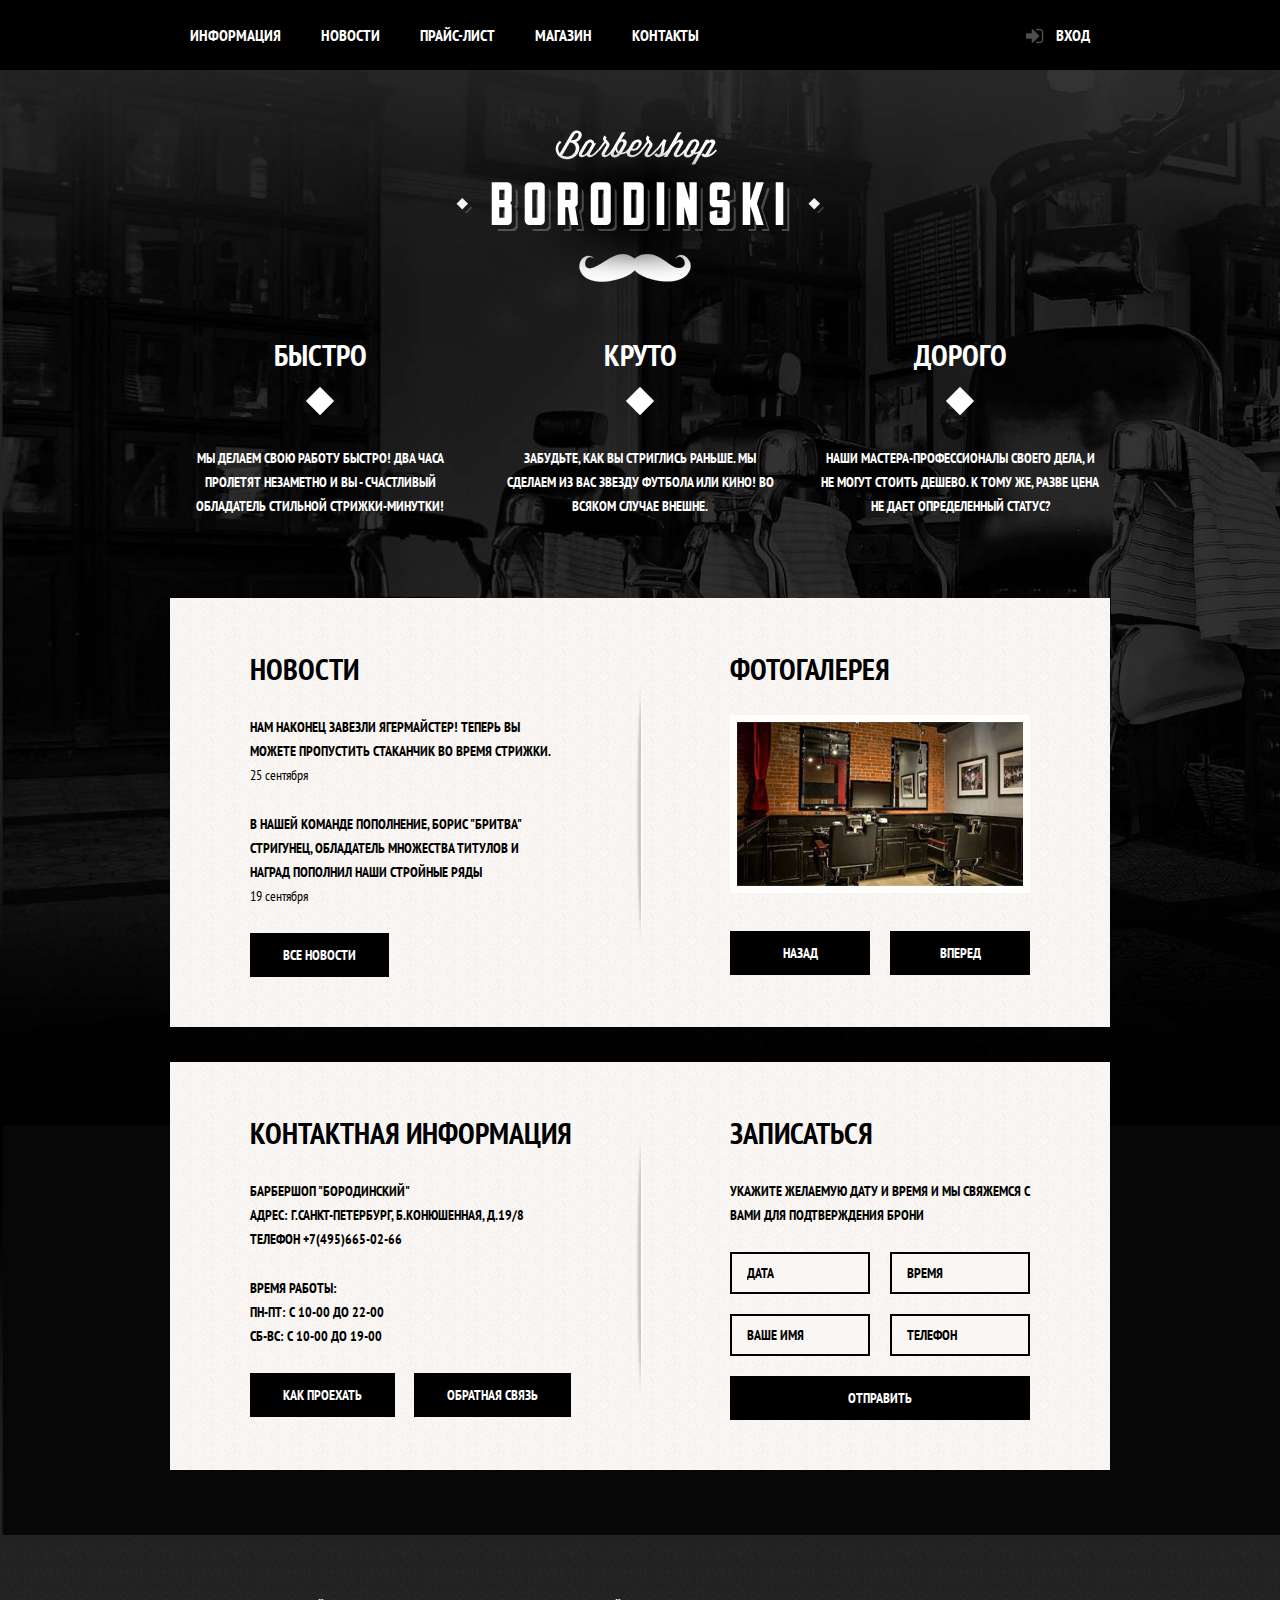
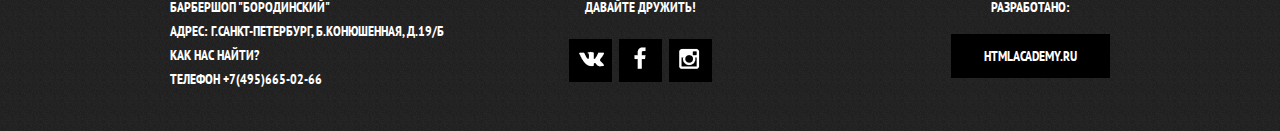
<file: index.html>
<!DOCTYPE html>
<html lang="ru">

<head>
    <meta charset="UTF-8">
    <meta name="format-detection" content="telephone=no">
    <title>Барбершоп Бородинский</title>
    <link rel="stylesheet" href="css/normalize.css">
    <link rel="stylesheet" href="css/style.min.css">
    <link href="https://fonts.googleapis.com/css?family=PT+Sans+Narrow:400,700&amp;subset=cyrillic" rel="stylesheet">
    <link rel="icon" type="image/png" sizes="32x32" href="img/favicons/favicon-32x32.png">
    <link rel="icon" type="image/png" sizes="16x16" href="img/favicons/favicon-16x16.png">
    <link rel="icon" href="img/favicons/favicon.ico" sizes="16x16 32x32" type="image/x-icon">
    <link rel="shortcut icon" href="img/favicons/favicon.ico">
    <link rel="apple-touch-icon" sizes="57x57" href="img/favicons/apple-touch-icon-57x57.png">
    <link rel="apple-touch-icon" sizes="60x60" href="img/favicons/apple-touch-icon-60x60.png">
    <link rel="apple-touch-icon" sizes="72x72" href="img/favicons/apple-touch-icon-72x72.png">
    <link rel="apple-touch-icon" sizes="76x76" href="img/favicons/apple-touch-icon-76x76.png">
    <link rel="apple-touch-icon" sizes="114x114" href="img/favicons/apple-touch-icon-114x114.png">
    <link rel="apple-touch-icon" sizes="120x120" href="img/favicons/apple-touch-icon-120x120.png">
    <link rel="apple-touch-icon" sizes="144x144" href="img/favicons/apple-touch-icon-144x144.png">
    <link rel="apple-touch-icon" sizes="152x152" href="img/favicons/apple-touch-icon-152x152.png">
    <link rel="apple-touch-icon" sizes="180x180" href="img/favicons/apple-touch-icon.png">
    <link rel="manifest" href="manifest.json">
    <link rel="mask-icon" href="img/favicons/safari-pinned-tab.svg" color="#7aad7f">
    <meta name="msapplication-config" content="browserconfig.xml">
    <meta name="msapplication-TileColor" content="#7aad7f">
    <meta name="msapplication-TileImage" content="/mstile-144x144.png">
    <meta name="theme-color" content="#7aad7f"> </head>

<body>
    <header class="main-header">
        <div class="wrapper clearfix">
            <nav class="main-navigation">
                <ul class="main-menu">
                    <li><a href="#">Информация</a></li>
                    <li><a href="#">Новости</a></li>
                    <li><a href="price.html">Прайс-лист</a></li>
                    <li><a href="shop-items.html">Магазин</a></li>
                    <li><a href="#">Контакты</a></li>
                </ul>
            </nav>
            <div class="user-block"><a class="login" href="#">Вход</a></div>
        </div>
    </header>
    <main class="main-content">
        <div class="wrapper">
            <div class="index-logo"> <img src="img/BORODINSKI%20Logo.png" alt="Borodinski" width="368" height="204"></div>
            <section class="features clearfix">
                <div class="features-item"> <b class="features-name">Быстро</b>
                    <p>Мы делаем свою работу быстро! Два часа пролетят незаметно и вы - счастливый обладатель стильной стрижки-минутки!</p>
                </div>
                <div class="features-item"> <b class="features-name">Круто</b>
                    <p>Забудьте, как вы стриглись раньше. Мы сделаем из вас звезду футбола или кино! Во всяком случае внешне.</p>
                </div>
                <div class="features-item"> <b class="features-name">Дорого</b>
                    <p>Наши мастера-профессионалы своего дела, и не могут стоить дешево. К тому же, разве цена не дает определенный статус?</p>
                </div>
            </section>
            <div class="index-content clearfix">
                <section class="index-content-left">
                    <h2 class="index-content-title">Новости</h2>
                    <ul class="news-preview">
                        <li>
                            <p>Нам наконец завезли ягермайстер! Теперь вы можете пропустить стаканчик во время стрижки.</p>
                            <time datetime="2017-08-15">25 сентября</time>
                        </li>
                        <li>
                            <p>В нашей команде пополнение, Борис "бритва" стригунец, обладатель множества титулов и наград пополнил наши стройные ряды</p>
                            <time datetime="2017-08-15">19 сентября</time>
                        </li>
                    </ul> <a href="#" class="btn">Все новости</a> </section>
                <section class="index-content-right">
                    <h2 class="index-content-title">Фотогалерея</h2>
                    <div class="gallery">
                        <figure class="gallery-content-images"> <img src="img/Layer%2021.jpg" alt="Наш зал" width="286" height="164"> </figure>
                        <button class="btn gallery-prev">Назад</button>
                        <button class="btn gallery-next">Вперед</button>
                    </div>
                </section>
            </div>
            <div class="index-content clearfix">
                <section class="index-content-left">
                    <h2 class="index-content-title">Контактная информация</h2>
                    <p>Барбершоп "Бородинский"
                        <br> Адрес: г.Санкт-Петербург, Б.Конюшенная, д.19/8
                        <br>Телефон +7(495)665-02-66 </p>
                    <p>Время работы:
                        <br>Пн-Пт: с 10-00 до 22-00
                        <br> СБ-ВС: с 10-00 до 19-00</p> <a class="btn btn-map" href="#">Как проехать</a> <a class="btn" href="#">Обратная связь</a> </section>
                <section class="index-content-right">
                    <h2 class="index-content-title">Записаться</h2>
                    <p>Укажите желаемую дату и время и мы свяжемся с вами для подтверждения брони</p>
                    <form class="appointment-form" action="" method="post">
                        <input type="text" name="date" placeholder="Дата">
                        <input type="text" name="time" placeholder="Время">
                        <input type="text" name="name" placeholder="Ваше имя">
                        <input type="tel" name="tel" placeholder="Телефон">
                        <button class="btn" type="submit">Отправить</button>
                    </form>
                </section>
            </div>
        </div>
    </main>
    <footer class="main-footer">
        <div class="wrapper clearfix">
            <section class="footer-contacts">
                <p>Барбершоп "Бородинский"
                    <br> Адрес: г.Санкт-Петербург, Б.Конюшенная, д.19/Б
                    <br> <a href="#">Как нас найти?</a>
                    <br> Телефон +7(495)665-02-66 </p>
            </section>
            <section class="footer-social">
                <p>Давайте дружить!</p> <a class="social-btn social-btn-vk" href="#">Вконтакте</a> <a class="social-btn social-btn-fb" href="#">Фэйсбук</a> <a class="social-btn social-btn-inst" href="#">Инстаграм</a> </section>
            <section class="footer-copyright">
                <p>Разработано:</p> <a class="btn" href="#">Htmlacademy.ru</a> </section>
        </div>
    </footer>
    <div class="pop-up">
        <button class="modal-close" type="button" title="Закрыть"></button>
        <h2>Личный кабинет</h2>
        <p>Введите пожалуйста свой логин и пароль</p>
        <form action="" method="get">
            <input type="text" name="login" placeholder="Логин" class="icon-login">
            <input type="password" name="password" placeholder="Пароль" class="icon-password">
            <input type="checkbox" id="memory" class="checkbox">
            <label for="memory" class="login-checkbox"> <span class="checkbox-indicator"></span>Запомните меня</label> <a href="#" class="restore">Я забыл пароль!</a>
            <button type="submit" class="btn entry">Войти</button>
        </form>
    </div>
    <div class="modal-map">
        <button class="modal-close" type="button" title="Закрыть"></button>
        <div id="yandex-map"></div>
    </div>
    <div class="modal-overlay"></div>
    <script src="scripts/script.js"></script>
    <script type="text/javascript" charset="utf-8" async src="https://api-maps.yandex.ru/services/constructor/1.0/js/?um=constructor%3A013d1422789910d90c5f51b1c190a276f7d1a6b216e0f601a448051f77a735d4&amp;width=766&amp;height=561&amp;id=yandex-map"></script>
</body>

</html>
</file>
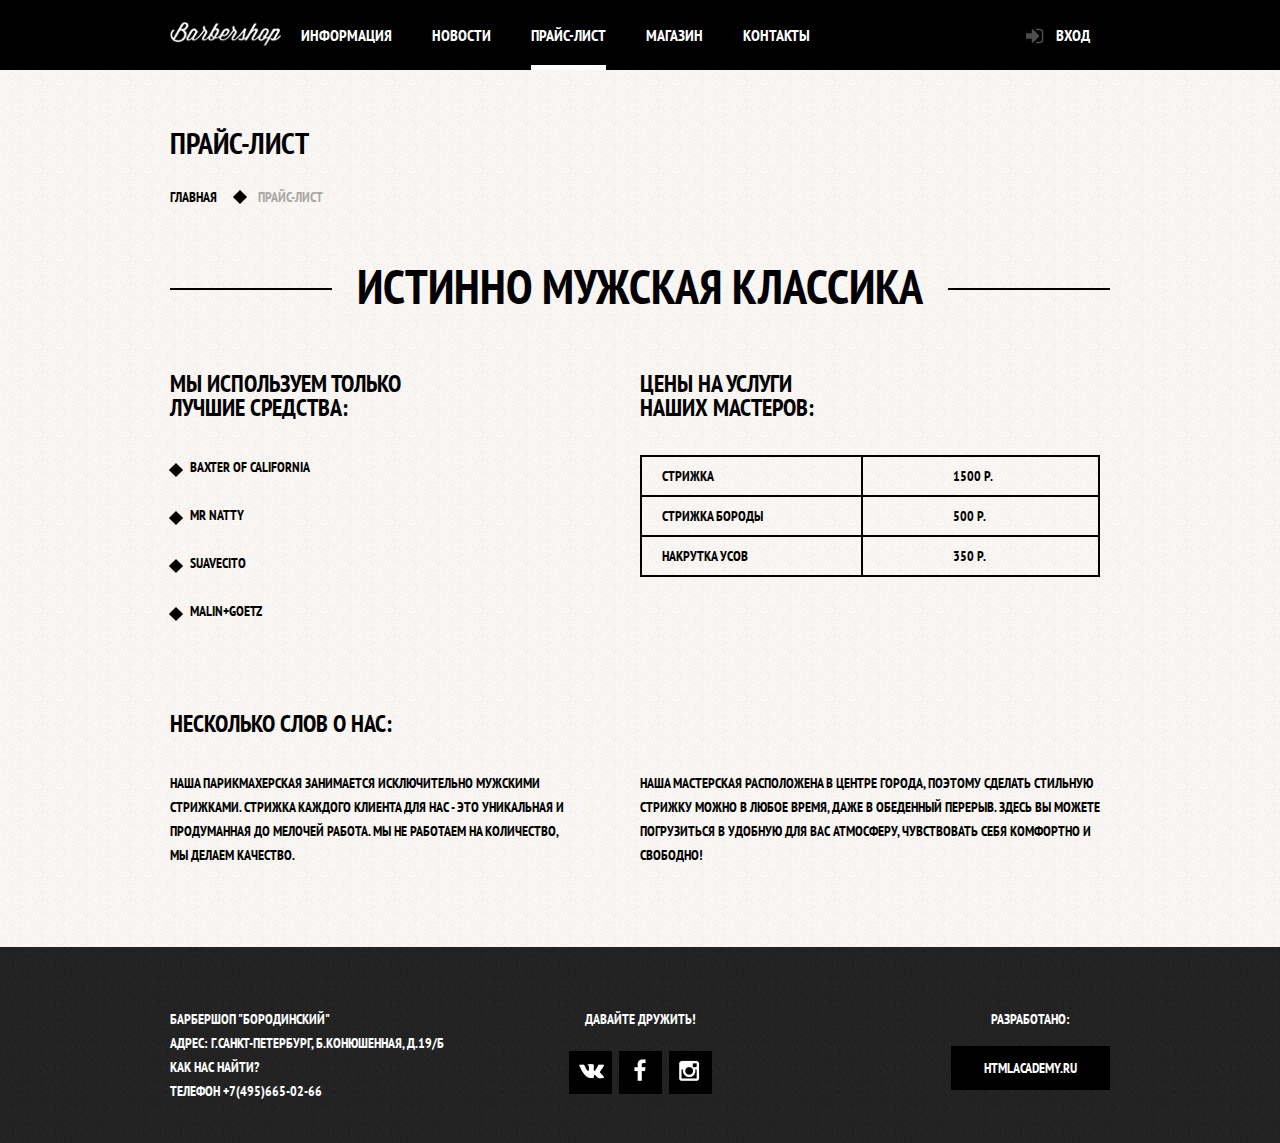
<file: price.html>
<!DOCTYPE html>
<html lang="ru">

<head>
    <meta charset="UTF-8">
    <meta name="format-detection" content="telephone=no">
    <title>Магазин</title>
    <link rel="stylesheet" href="css/normalize.css">
    <link rel="stylesheet" href="css/style.min.css">
    <link href="https://fonts.googleapis.com/css?family=PT+Sans+Narrow:400,700&amp;subset=cyrillic" rel="stylesheet">
    <link rel="icon" type="image/png" sizes="32x32" href="img/favicons/favicon-32x32.png">
    <link rel="icon" type="image/png" sizes="16x16" href="img/favicons/favicon-16x16.png">
    <link rel="icon" href="img/favicons/favicon.ico" sizes="16x16 32x32" type="image/x-icon">
    <link rel="shortcut icon" href="img/favicons/favicon.ico">
    <link rel="apple-touch-icon" sizes="57x57" href="img/favicons/apple-touch-icon-57x57.png">
    <link rel="apple-touch-icon" sizes="60x60" href="img/favicons/apple-touch-icon-60x60.png">
    <link rel="apple-touch-icon" sizes="72x72" href="img/favicons/apple-touch-icon-72x72.png">
    <link rel="apple-touch-icon" sizes="76x76" href="img/favicons/apple-touch-icon-76x76.png">
    <link rel="apple-touch-icon" sizes="114x114" href="img/favicons/apple-touch-icon-114x114.png">
    <link rel="apple-touch-icon" sizes="120x120" href="img/favicons/apple-touch-icon-120x120.png">
    <link rel="apple-touch-icon" sizes="144x144" href="img/favicons/apple-touch-icon-144x144.png">
    <link rel="apple-touch-icon" sizes="152x152" href="img/favicons/apple-touch-icon-152x152.png">
    <link rel="apple-touch-icon" sizes="180x180" href="img/favicons/apple-touch-icon.png">
    <link rel="manifest" href="manifest.json">
    <link rel="mask-icon" href="img/favicons/safari-pinned-tab.svg" color="#7aad7f">
    <meta name="msapplication-config" content="browserconfig.xml">
    <meta name="msapplication-TileColor" content="#7aad7f">
    <meta name="msapplication-TileImage" content="/mstile-144x144.png">
    <meta name="theme-color" content="#7aad7f"> </head>

<body>
    <header class="main-header">
        <div class="wrapper clearfix">
            <nav class="main-navigation">
                <a href="index.html" class="logo-image"><img src="img/Logo.png" alt="Barbershop" width="111" height="24"></a>
                <ul class="main-menu">
                    <li><a href="#">Информация</a></li>
                    <li><a href="#">Новости</a></li>
                    <li class="active-page"><span>Прайс-лист</span></li>
                    <li><a href="shop-items.html">Магазин</a></li>
                    <li><a href="#">Контакты</a></li>
                </ul>
            </nav>
            <div class="user-block"><a class="login" href="#">Вход</a></div>
        </div>
    </header>
    <main class="page-content">
        <div class="wrapper">
            <div class="breadcrumbs">
                <h1>Прайс-лист</h1> <a href="index.html">Главная</a> <span>Прайс-лист</span> </div>
            <div class="title-character">
                <h2>Истинно мужская классика</h2></div>
            <section class="character clearfix">
                <div class="character-description">
                    <h2>Мы используем только <br>лучшие средства:</h2>
                    <ul>
                        <li>Baxter of California</li>
                        <li>Mr Natty</li>
                        <li>Suavecito</li>
                        <li>Malin+Goetz</li>
                    </ul>
                </div>
                <div class="character-information">
                    <h2>Цены на услуги <br>наших мастеров:</h2>
                    <table class="prices">
                        <tr>
                            <td class="name">Стрижка</td>
                            <td class="value">1500 р.</td>
                        </tr>
                        <tr>
                            <td class="name">Стрижка бороды</td>
                            <td class="value">500 р.</td>
                        </tr>
                        <tr>
                            <td class="name">Накрутка усов</td>
                            <td class="value">350 р.</td>
                        </tr>
                    </table>
                </div>
            </section>
            <section class="character clearfix">
                <h2>Несколько слов о нас:</h2>
                <div class="character-description ">Наша парикмахерская занимается исключительно мужскими стрижками. Стрижка каждого клиента для нас - это уникальная и продуманная до мелочей работа. Мы не работаем на количество, мы делаем качество.</div>
                <div class="character-information ">Наша мастерская расположена в центре города, поэтому сделать стильную стрижку можно в любое время, даже в обеденный перерыв. Здесь вы можете погрузиться в удобную для вас атмосферу, чувствовать себя комфортно и свободно!</div>
            </section>
        </div>
    </main>
    <footer class="main-footer">
        <div class="wrapper clearfix">
            <section class="footer-contacts">
                <p>Барбершоп "Бородинский"
                    <br> Адрес: г.Санкт-Петербург, Б.Конюшенная, д.19/Б
                    <br> <a href="#">Как нас найти?</a>
                    <br> Телефон +7(495)665-02-66 </p>
            </section>
            <section class="footer-social">
                <p>Давайте дружить!</p> <a class="social-btn social-btn-vk" href="#">Вконтакте</a> <a class="social-btn social-btn-fb" href="#">Фэйсбук</a> <a class="social-btn social-btn-inst" href="#">Инстаграм</a> </section>
            <section class="footer-copyright">
                <p>Разработано:</p> <a class="btn" href="#">Htmlacademy.ru</a> </section>
        </div>
    </footer>
    <div class="pop-up">
        <button class="modal-close" type="button" title="Закрыть"></button>
        <h2>Личный кабинет</h2>
        <p>Введите пожалуйста свой логин и пароль</p>
        <form action="" method="get">
            <input type="text" name="login" placeholder="Логин" class="icon-login">
            <input type="password" name="password" placeholder="Пароль" class="icon-password">
            <input type="checkbox" id="memory" class="checkbox">
            <label for="memory" class="login-checkbox"> <span class="checkbox-indicator"></span>Запомните меня</label> <a href="#" class="restore">Я забыл пароль!</a>
            <button type="submit" class="btn entry">Войти</button>
        </form>
    </div>
    <div class="modal-overlay"></div>
    <script src="scripts/script.js"></script>
</body>

</html>
</file>
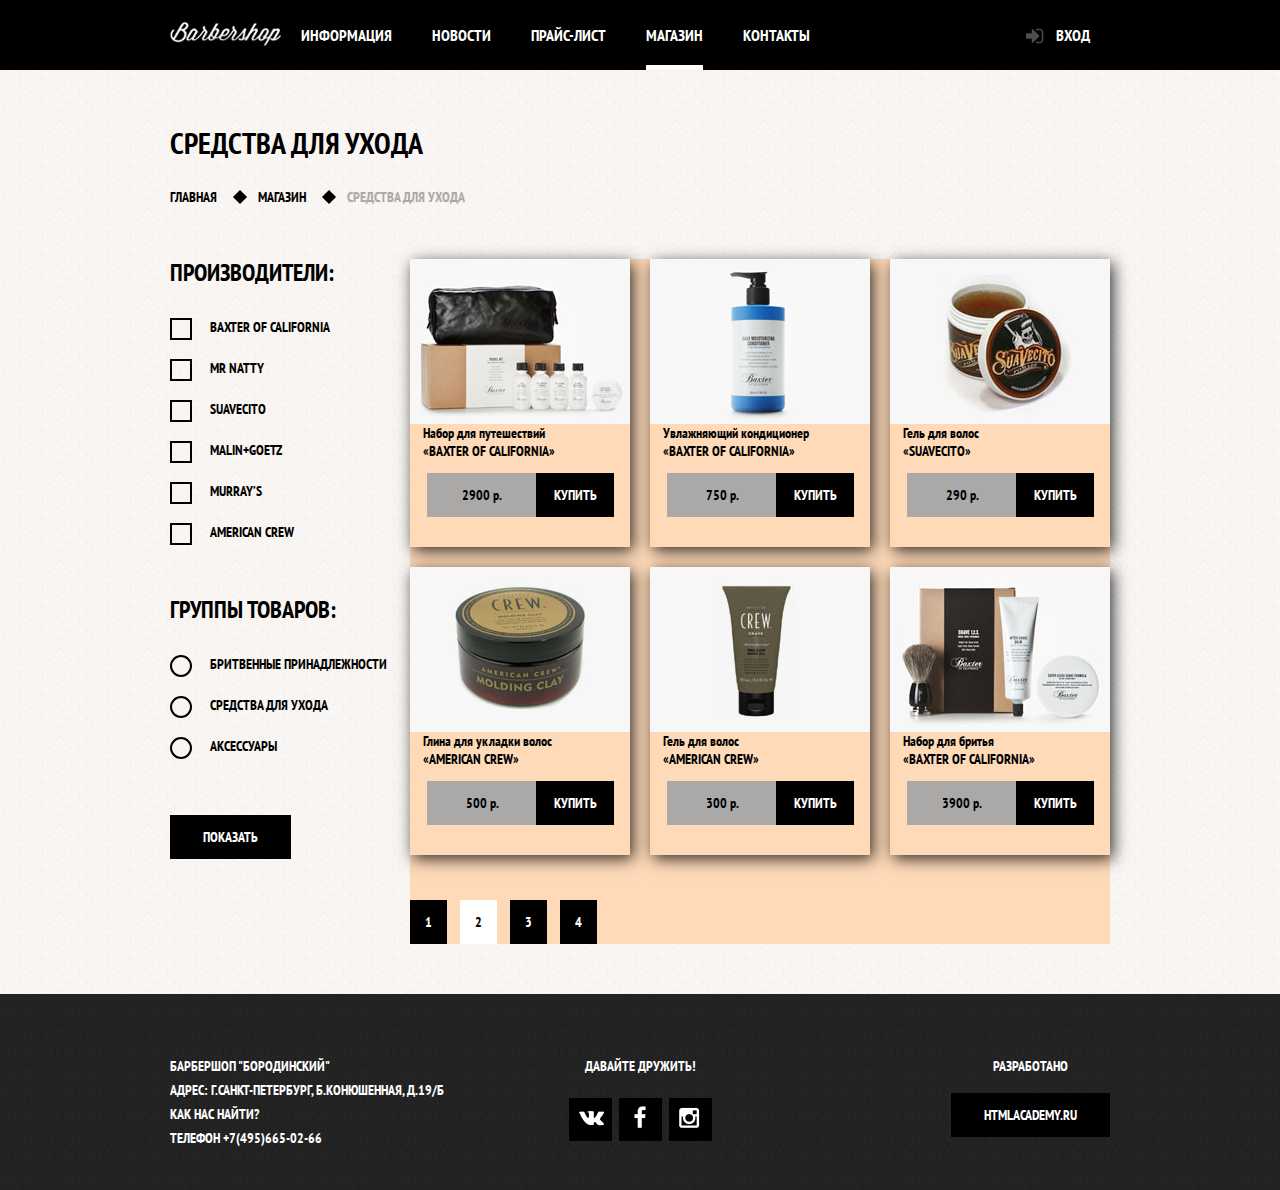
<file: shop-items.html>
<!DOCTYPE html>
<html lang="ru">

<head>
    <meta charset="UTF-8">
    <meta name="format-detection" content="telephone=no">
    <title>Магазин</title>
    <link rel="stylesheet" href="css/normalize.css">
    <link rel="stylesheet" href="css/style.min.css">
    <link href="https://fonts.googleapis.com/css?family=PT+Sans+Narrow:400,700&amp;subset=cyrillic" rel="stylesheet">
    <link rel="icon" type="image/png" sizes="32x32" href="img/favicons/favicon-32x32.png">
    <link rel="icon" type="image/png" sizes="16x16" href="img/favicons/favicon-16x16.png">
    <link rel="icon" href="img/favicons/favicon.ico" sizes="16x16 32x32" type="image/x-icon">
    <link rel="shortcut icon" href="img/favicons/favicon.ico">
    <link rel="apple-touch-icon" sizes="57x57" href="img/favicons/apple-touch-icon-57x57.png">
    <link rel="apple-touch-icon" sizes="60x60" href="img/favicons/apple-touch-icon-60x60.png">
    <link rel="apple-touch-icon" sizes="72x72" href="img/favicons/apple-touch-icon-72x72.png">
    <link rel="apple-touch-icon" sizes="76x76" href="img/favicons/apple-touch-icon-76x76.png">
    <link rel="apple-touch-icon" sizes="114x114" href="img/favicons/apple-touch-icon-114x114.png">
    <link rel="apple-touch-icon" sizes="120x120" href="img/favicons/apple-touch-icon-120x120.png">
    <link rel="apple-touch-icon" sizes="144x144" href="img/favicons/apple-touch-icon-144x144.png">
    <link rel="apple-touch-icon" sizes="152x152" href="img/favicons/apple-touch-icon-152x152.png">
    <link rel="apple-touch-icon" sizes="180x180" href="img/favicons/apple-touch-icon.png">
    <link rel="manifest" href="manifest.json">
    <link rel="mask-icon" href="img/favicons/safari-pinned-tab.svg" color="#7aad7f">
    <meta name="msapplication-config" content="browserconfig.xml">
    <meta name="msapplication-TileColor" content="#7aad7f">
    <meta name="msapplication-TileImage" content="/mstile-144x144.png">
    <meta name="theme-color" content="#7aad7f"> </head>

<body>
    <header class="main-header">
        <div class="wrapper clearfix">
            <nav class="main-navigation">
                <a href="index.html" class="logo-image"><img src="img/Logo.png" alt="Barbershop" width="111" height="24"></a>
                <ul class="main-menu">
                    <li><a href="#">Информация</a></li>
                    <li><a href="#">Новости</a></li>
                    <li><a href="price.html">Прайс-лист</a></li>
                    <li class="active-page"><a href="#">Магазин</a></li>
                    <li><a href="#">Контакты</a></li>
                </ul>
            </nav>
            <div class="user-block"><a class="login" href="#">Вход</a></div>
        </div>
    </header>
    <main class="page-content">
        <div class="wrapper clearfix">
            <div class="breadcrumbs">
                <h1>Средства для ухода</h1> <a href="#">Главная</a> <a href="#">Магазин</a> <span>Средства для ухода</span> </div>
            <div class="filter-items-left">
                <form action="/echo" method="post">
                    <fieldset class="seller-items sellers">
                        <legend>Производители:</legend>
                        <ul>
                            <li>
                                <input type="checkbox" id="seller-1" name="select-1">
                                <label for="seller-1">Baxter of California</label>
                            </li>
                            <li>
                                <input type="checkbox" id="seller-2" name="select-2">
                                <label for="seller-2">Mr Natty</label>
                            </li>
                            <li>
                                <input type="checkbox" id="seller-3" name="select-3">
                                <label for="seller-3">Suavecito</label>
                            </li>
                            <li>
                                <input type="checkbox" id="seller-4" name="select-4">
                                <label for="seller-4">Malin+Goetz</label>
                            </li>
                            <li>
                                <input type="checkbox" id="seller-5" name="select-5">
                                <label for="seller-5">Murray’s</label>
                            </li>
                            <li>
                                <input type="checkbox" id="seller-6" name="select-6">
                                <label for="seller-6">American Crew</label>
                            </li>
                        </ul>
                    </fieldset>
                    <fieldset class="seller-items item-group">
                        <legend>Группы товаров:</legend>
                        <ul>
                            <li>
                                <input type="radio" id="item-1" name="select">
                                <label for="item-1">Бритвенные принадлежности</label>
                            </li>
                            <li>
                                <input type="radio" id="item-2" name="select">
                                <label for="item-2">Средства для ухода</label>
                            </li>
                            <li>
                                <input type="radio" id="item-3" name="select">
                                <label for="item-3">Аксессуары</label>
                            </li>
                        </ul>
                    </fieldset>
                    <button type="submit" class="btn">Показать</button>
                </form>
            </div>
            <div class="filter-items-right">
                <div class="list-items clearfix">
                    <div class="item"> <img src="img/Layer%2038.jpg" alt="" width="220" height="165">
                        <div class="name-items">
                            <a href="#"> <span>Набор для путешествий </span> <span class="name-item">
«Baxter of California»</span></a>
                        </div>
                        <div class="good-price"> <span class="price">2900 р.</span> <a href="shop.html" class="btn btn-shop">Купить</a> </div>
                    </div>
                    <div class="item"> <img src="img/Layer%2030.jpg" alt="" width="220" height="165">
                        <div class="name-items"> <a href="#"><span>Увлажняющий кондиционер 
                       </span><span class="name-item">«Baxter of California»</span></a> </div>
                        <div class="good-price"> <span class="price">750 р.</span> <a href="#" class="btn btn-shop">Купить</a> </div>
                    </div>
                    <div class="item"> <img src="img/Layer%2039.jpg" alt="" width="220" height="165">
                        <div class="name-items"> <a href="#"><span>Гель для волос</span><span class="name-item">
«SUAVECITO»</span></a> </div>
                        <div class="good-price"> <span class="price">290 р.</span> <a href="#" class="btn btn-shop">Купить</a> </div>
                    </div>
                    <div class="item"> <img src="img/Layer%2032.jpg" alt="" width="220" height="165">
                        <div class="name-items"> <a href="#"><span>Глина для укладки волос </span>
<span class="name-item">«American crew»</span></a> </div>
                        <div class="good-price"> <span class="price">500 р.</span> <a href="#" class="btn btn-shop">Купить</a> </div>
                    </div>
                    <div class="item"> <img src="img/Layer%2033.jpg" alt="" width="220" height="165">
                        <div class="name-items"> <a href="#"><span>Гель для волос
                        </span><span class="name-item">«AMERICAN CREW»</span></a> </div>
                        <div class="good-price"> <span class="price">300 р.</span> <a href="#" class="btn btn-shop">Купить</a> </div>
                    </div>
                    <div class="item"> <img src="img/Layer%2042.jpg" alt="" width="220" height="165">
                        <div class="name-items"> <a href="#"><span>Набор для бритья</span><span class="name-item">
«Baxter of California»</span></a> </div>
                        <div class="good-price"> <span class="price">3900 р.</span> <a href="#" class="btn btn-shop">Купить</a> </div>
                    </div>
                </div>
                <div class="pages"> <a href="" class="btn">1</a> <a href="" class="btn active">2</a> <a href="" class="btn">3</a> <a href="" class="btn">4</a> </div>
            </div>
        </div>
    </main>
    <footer class="main-footer">
        <div class="wrapper clearfix">
            <section class="footer-contacts">
                <p>Барбершоп "Бородинский"
                    <br> Адрес: г.Санкт-Петербург, Б.Конюшенная, д.19/Б
                    <br> <a href="#">Как нас найти?</a>
                    <br> Телефон +7(495)665-02-66 </p>
            </section>
            <section class="footer-social">
                <p>Давайте дружить!</p> <a class="social-btn social-btn-vk" href="#">Вконтакте</a> <a class="social-btn social-btn-fb" href="#">Фэйсбук</a> <a class="social-btn social-btn-inst" href="#">Инстаграм</a> </section>
            <section class="footer-copyright">
                <p>Разработано</p> <a class="btn" href="#">Htmlacademy.ru</a> </section>
        </div>
    </footer>
    <div class="pop-up">
        <button class="modal-close" type="button" title="Закрыть"></button>
        <h2>Личный кабинет</h2>
        <p>Введите пожалуйста свой логин и пароль</p>
        <form action="" method="get">
            <input type="text" name="login" placeholder="Логин" class="icon-login">
            <input type="password" name="password" placeholder="Пароль" class="icon-password">
            <input type="checkbox" id="memory" class="checkbox">
            <label for="memory" class="login-checkbox"> <span class="checkbox-indicator"></span>Запомните меня</label> <a href="#" class="restore">Я забыл пароль!</a>
            <button type="submit" class="btn entry">Войти</button>
        </form>
    </div>
    <div class="modal-overlay"></div>
    <script src="scripts/script.js"></script>
</body>

</html>
</file>
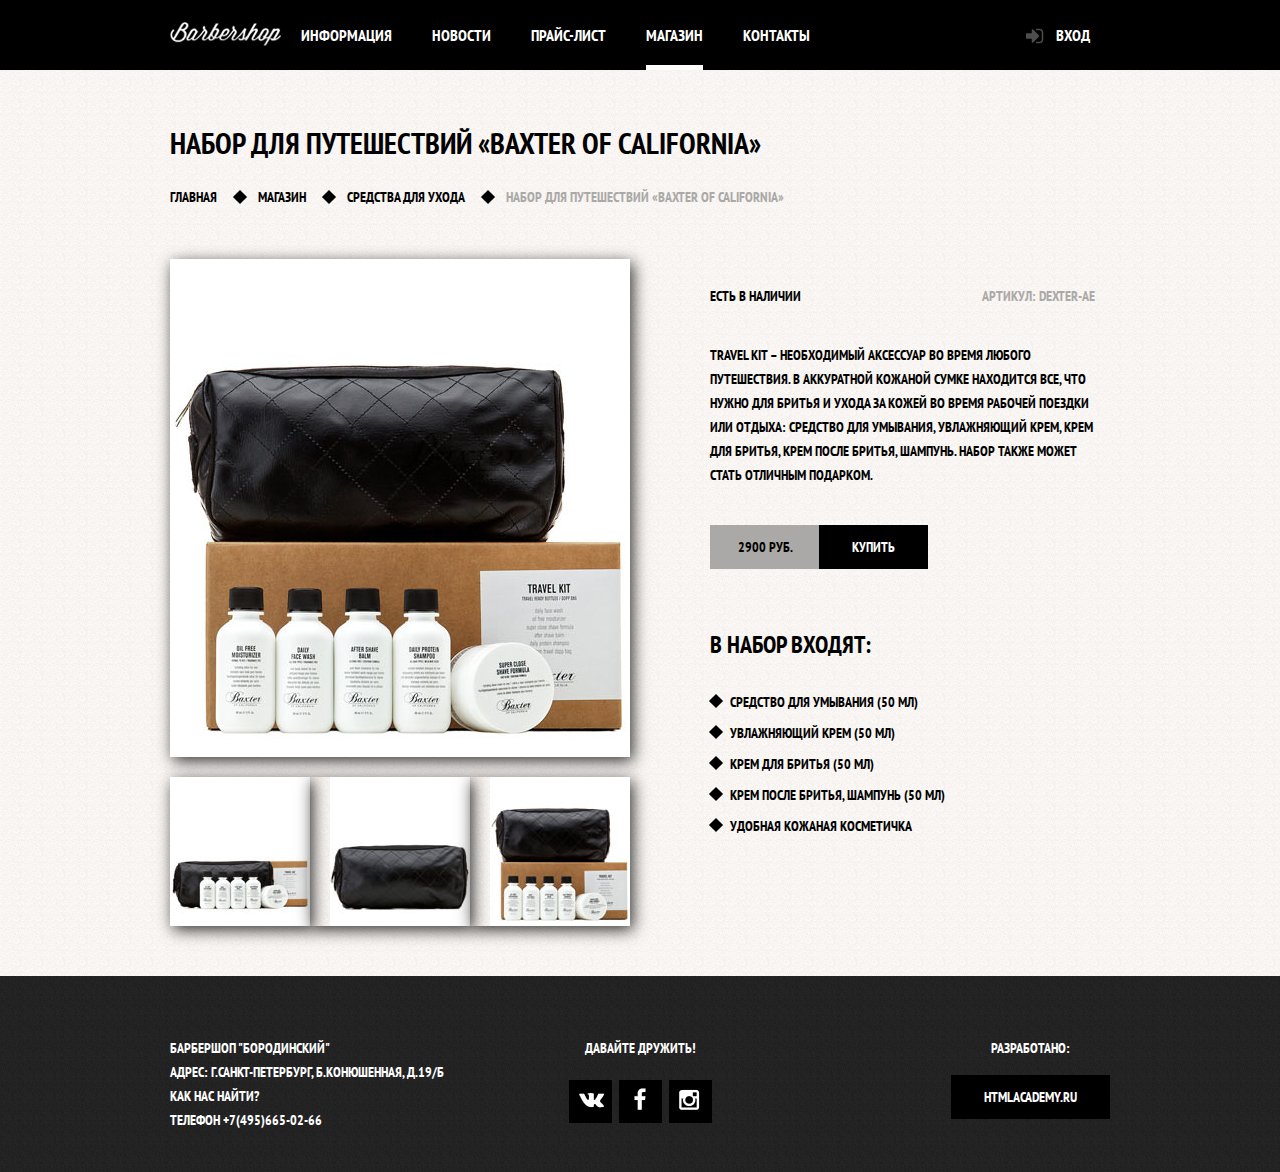
<file: shop.html>
<!DOCTYPE html>
<html lang="ru">

<head>
    <meta charset="UTF-8">
    <meta name="format-detection" content="telephone=no">
    <title>Магазин</title>
    <link rel="stylesheet" href="css/normalize.css">
    <link rel="stylesheet" href="css/style.min.css">
    <link href="https://fonts.googleapis.com/css?family=PT+Sans+Narrow:400,700&amp;subset=cyrillic" rel="stylesheet">
    <link rel="icon" type="image/png" sizes="32x32" href="img/favicons/favicon-32x32.png">
    <link rel="icon" type="image/png" sizes="16x16" href="img/favicons/favicon-16x16.png">
    <link rel="icon" href="img/favicons/favicon.ico" sizes="16x16 32x32" type="image/x-icon">
    <link rel="shortcut icon" href="img/favicons/favicon.ico">
    <link rel="apple-touch-icon" sizes="57x57" href="img/favicons/apple-touch-icon-57x57.png">
    <link rel="apple-touch-icon" sizes="60x60" href="img/favicons/apple-touch-icon-60x60.png">
    <link rel="apple-touch-icon" sizes="72x72" href="img/favicons/apple-touch-icon-72x72.png">
    <link rel="apple-touch-icon" sizes="76x76" href="img/favicons/apple-touch-icon-76x76.png">
    <link rel="apple-touch-icon" sizes="114x114" href="img/favicons/apple-touch-icon-114x114.png">
    <link rel="apple-touch-icon" sizes="120x120" href="img/favicons/apple-touch-icon-120x120.png">
    <link rel="apple-touch-icon" sizes="144x144" href="img/favicons/apple-touch-icon-144x144.png">
    <link rel="apple-touch-icon" sizes="152x152" href="img/favicons/apple-touch-icon-152x152.png">
    <link rel="apple-touch-icon" sizes="180x180" href="img/favicons/apple-touch-icon.png">
    <link rel="manifest" href="manifest.json">
    <link rel="mask-icon" href="img/favicons/safari-pinned-tab.svg" color="#7aad7f">
    <meta name="msapplication-config" content="browserconfig.xml">
    <meta name="msapplication-TileColor" content="#7aad7f">
    <meta name="msapplication-TileImage" content="/mstile-144x144.png">
    <meta name="theme-color" content="#7aad7f"> </head>

<body>
    <header class="main-header">
        <div class="wrapper clearfix">
            <nav class="main-navigation">
                <a href="index.html" class="logo-image"><img src="img/Logo.png" alt="Barbershop" width="111" height="24"></a>
                <ul class="main-menu">
                    <li><a href="#">Информация</a></li>
                    <li><a href="#">Новости</a></li>
                    <li><a href="price.html">Прайс-лист</a></li>
                    <li class="active-page"><a href="#">Магазин</a></li>
                    <li><a href="#">Контакты</a></li>
                </ul>
            </nav>
            <div class="user-block"><a class="login" href="#">Вход</a></div>
        </div>
    </header>
    <main class="page-content">
        <div class="wrapper clearfix">
            <div class="breadcrumbs">
                <h1>Набор для путешествий «Baxter of California»</h1> <a href="index.html">Главная</a> <a href="#">Магазин</a> <a href="shop-items.html">Средства для ухода</a> <span>Набор для путешествий «Baxter of California»</span> </div>
            <figure class="gallery-content"> <img src="img/Layer%2047%20copy.jpg" alt="" width="460" height="498" class="small-image">
                <div class="small-images"> <img src="img/Layer%2045.jpg" alt="" width="140" height="149"><img src="img/Layer%2046.jpg" alt="" width="140" height="149"><img src="img/Layer%2047.jpg" alt="" width="140" height="149"> </div>
            </figure>
            <div class="description">
                <section class="description-content"> <span>Есть в наличии</span> <span class="article">Артикул: dexter-ae</span>
                    <p> Travel Kit – необходимый аксессуар во время любого путешествия. В аккуратной кожаной сумке находится все, что нужно для бритья и ухода за кожей во время рабочей поездки или отдыха: средство для умывания, увлажняющий крем, крем для бритья, крем после бритья, шампунь. Набор также может стать отличным подарком.</p>
                    <div> <span class="price">2900 руб.</span> <a href="#" class="btn">Купить</a> </div>
                </section>
                <section class="description-content">
                    <h2>В набор входят:</h2>
                    <ul>
                        <li>Средство для умывания (50 мл)</li>
                        <li>Увлажняющий крем (50 мл)</li>
                        <li>Крем для бритья (50 мл)</li>
                        <li>Крем после бритья, шампунь (50 мл)</li>
                        <li>Удобная кожаная косметичка</li>
                    </ul>
                </section>
            </div>
        </div>
    </main>
    <footer class="main-footer">
        <div class="wrapper clearfix">
            <section class="footer-contacts">
                <p>Барбершоп "Бородинский"
                    <br> Адрес: г.Санкт-Петербург, Б.Конюшенная, д.19/Б
                    <br> <a href="#">Как нас найти?</a>
                    <br> Телефон +7(495)665-02-66 </p>
            </section>
            <section class="footer-social">
                <p>Давайте дружить!</p> <a class="social-btn social-btn-vk" href="#">Вконтакте</a> <a class="social-btn social-btn-fb" href="#">Фэйсбук</a> <a class="social-btn social-btn-inst" href="#">Инстаграм</a> </section>
            <section class="footer-copyright">
                <p>Разработано:</p> <a class="btn" href="#">Htmlacademy.ru</a> </section>
        </div>
    </footer>
    <div class="pop-up">
        <button class="modal-close" type="button" title="Закрыть"></button>
        <h2>Личный кабинет</h2>
        <p>Введите пожалуйста свой логин и пароль</p>
        <form action="" method="get">
            <input type="text" name="login" placeholder="Логин" class="icon-login">
            <input type="password" name="password" placeholder="Пароль" class="icon-password">
            <input type="checkbox" id="memory" class="checkbox">
            <label for="memory" class="login-checkbox"> <span class="checkbox-indicator"></span>Запомните меня</label> <a href="#" class="restore">Я забыл пароль!</a>
            <button type="submit" class="btn entry">Войти</button>
        </form>
    </div>
    <div class="modal-overlay"></div>
    <script src="scripts/script.js"></script>
</body>

</html>
</file>
<file: css/style.min.css>
@-webkit-keyframes bounce{0%{-webkit-transform:translateX(-10px);transform:translateX(-10px)}to{-webkit-transform:translateX(10px);transform:translateX(10px)}}@keyframes bounce{0%{-webkit-transform:translateX(-10px);transform:translateX(-10px)}to{-webkit-transform:translateX(10px);transform:translateX(10px)}}.pop-up input,body,html{font-size:14px;line-height:24px;font-family:"PT Sans Narrow","Arial",sans-serif}body,html{min-width:960px;font-weight:700;min-height:100vh;display:flex;flex-direction:column;color:#fff;text-transform:uppercase}main{flex-grow:1}body,h1,h2,h3,h4,h5,h6,html,li,p,span,ul{margin:0;padding:0}ul{list-style:none}.wrapper{width:940px;margin:0 auto;padding-left:10px;padding-right:10px}header{min-height:70px;background:url(../img/barbershop-index.jpg) #000;font-size:0;color:#fff}.main-content{padding-top:60px;padding-bottom:30px;background:url(../img/tint.jpg) no-repeat #000;background-size:cover}.main-navigation{float:left;width:780px}.main-menu li{display:inline-block;vertical-align:top;font-size:16px}.main-menu a,.main-menu span{display:block;padding:23px 20px}.main-menu a{font-size:16px;-webkit-transition:background-color .3s;-o-transition:background-color .3s;transition:background-color .3s}.login:hover,.main-menu a:hover{background:#242424}.logo-image{padding-top:22px;padding-bottom:2px;display:block;float:left}.user-block{float:right;max-width:140px}.login{color:#fff;font-size:16px;display:inline-block;vertical-align:top;padding:23px 20px 23px 50px;position:relative;-webkit-transition:background-color .3s;-o-transition:background-color .3s;transition:background-color .3s}.login::before{content:"";position:absolute;width:18px;height:18px;background:url(../img/spritesheet.png) no-repeat -10px -10px;top:28px;left:20px;opacity:.3;-webkit-transition:opacity .3s;-o-transition:opacity .3s;transition:opacity .3s}.login:hover::before{opacity:1}.pop-up{font-size:14px;line-height:24px;color:#000;width:300px;background:url(../img/barbershop-price.jpg) #f6f3f0;padding:50px 80px;position:absolute;top:120px;left:50%;margin-left:-230px;-webkit-box-shadow:0 30px 50px 0 rgba(0,0,0,.7);box-shadow:0 30px 50px 0 rgba(0,0,0,.7);display:none;z-index:30}.pop-up-active{display:block}.pop-up-error{-webkit-animation:bounce .6s;animation:bounce .6s}.pop-up h2{padding-bottom:20px;margin:0;font-size:30px;line-height:42px}.pop-up a{color:#000;text-decoration:underline}.pop-up p{padding-bottom:14px;margin:0}.pop-up .entry{width:100%;margin-top:15px;margin-bottom:10px}.modal-close{border:0;outline:0;width:22px;height:22px;position:absolute;cursor:pointer;font-size:0;top:0;right:-34px;background-color:transparent}.modal-close::after,.modal-close::before{content:"";position:absolute;width:19px;height:3px;border-radius:1px;background-color:#d1d1d1;top:10px;left:2px}.modal-close::after{-webkit-transform:rotate(45deg);-ms-transform:rotate(45deg);transform:rotate(45deg)}.modal-close::before{-webkit-transform:rotate(-45deg);-ms-transform:rotate(-45deg);transform:rotate(-45deg)}.pop-up input{color:#000;width:241px;margin:0 0 10px;outline:0;border:2px solid #000;padding:7px 40px 7px 15px;border-radius:3px;vertical-align:top;text-transform:none}.pop-up input::placeholder{text-transform:uppercase;opacity:1}.pop-up input::-webkit-input-placeholder{text-transform:uppercase;opacity:1}.pop-up input:-moz-placeholder,.pop-up input::-moz-placeholder{text-transform:uppercase;opacity:1}.pop-up input:-ms-input-placeholder{text-transform:uppercase;opacity:1}.pop-up input:focus{border:2px solid #663d15}.pop-up .icon-login{background:url(../img/User%20copy%202.png) no-repeat 95% 15px}.pop-up .icon-password{background:url(../img/Locked%202.png) no-repeat 95% 15px}.pop-up .restore{float:right;color:#000}.pop-up .checkbox{display:none}.pop-up .login-checkbox{position:relative;padding-left:30px}.pop-up .login-checkbox::after,.pop-up .login-checkbox::before{content:"";position:absolute;width:15px;height:2px;background-color:#000;top:7px;left:3px;display:none}.pop-up .checkbox:checked~.login-checkbox::after,.pop-up .checkbox:checked~.login-checkbox::before,.seller-items input:checked~label::after{display:block}.pop-up .login-checkbox::before{-webkit-transform:rotate(45deg);-ms-transform:rotate(45deg);transform:rotate(45deg)}.pop-up .login-checkbox::after{-webkit-transform:rotate(-45deg);-ms-transform:rotate(-45deg);transform:rotate(-45deg)}.pop-up .checkbox-indicator{width:17px;height:17px;border:2px solid #000;position:absolute;top:-3px;left:0}.modal-map{width:766px;height:561px;background:url(../img/map.jpg) no-repeat;position:fixed;top:50%;left:50%;margin-top:-280px;margin-left:-390px;border:7px solid #fff;-webkit-box-shadow:0 30px 50px 0 rgba(0,0,0,.7);box-shadow:0 30px 50px 0 rgba(0,0,0,.7);z-index:30;display:none}.modal-map-active{display:block}.modal-overlay{position:fixed;top:0;left:0;width:100%;height:100%;background-color:rgba(0,0,0,.5);z-index:10;display:none}.modal-overlay-active{display:block}.clearfix::after{content:"";display:table;clear:both}.index-logo{margin:0 auto}.index-logo,.index-logo img{height:204px;width:368px}.features{margin-bottom:80px}.features-item{float:left;width:300px;margin-right:20px;min-height:175px;text-align:center}.features-item:last-child{margin-right:0}.features-item p{margin:10px 10px 0}.features-name{font-size:30px;display:block;padding-bottom:35px;margin-bottom:35px;line-height:42px;position:relative}.breadcrumbs a::before,.features-name::after{content:"";position:absolute;display:block;-webkit-transform:rotate(45deg);-ms-transform:rotate(45deg);transform:rotate(45deg)}.features-name::after{bottom:0;margin-left:-10px;width:20px;height:20px;background-color:#fff;left:50%}.index-content{padding:50px 80px;margin-bottom:35px;background:url(../img/Layer%2017%20copy.png) no-repeat center,url(../img/barbershop-price.jpg) #f6f3f0;color:#000}.index-content li,.index-content p{margin-bottom:25px}.index-content-left{width:380px;float:left}.index-content-left p{padding-right:70px}.index-content-right{width:300px;float:right}.breadcrumbs h1,.index-content-title{padding-bottom:25px;font-size:30px;line-height:42px}.news-preview p{margin-bottom:0}.news-preview time{text-transform:none;font-weight:400}footer{padding-bottom:40px;padding-top:60px;background:url(../img/barbershop-footer.jpg) #242424}.footer-contacts{width:320px;float:left;min-height:90px;margin-right:60px}.footer-social{width:180px;float:left;min-height:90px;text-align:center}.footer-social p{margin-bottom:15px}.social-btn{display:inline-block;width:43px;height:43px;margin:0 2px;font-size:0;background:url(../img/spritesheet.png) no-repeat #000;-webkit-transition:background-position .5s,background-color .5s;-o-transition:background-position .5s,background-color .5s;transition:background-position .5s,background-color .5s}.social-btn:hover{background-color:#fff}.social-btn-vk{background-position:0 -200px}.social-btn-fb{background-position:5px -120px}.social-btn-inst{background-position:0 -37px}.social-btn-vk:hover{background-position:0 -235px}.social-btn-fb:hover{background-position:5px -160px}.social-btn-inst:hover{background-position:0 -77px}.footer-copyright{max-width:180px;float:right;min-height:90px}.footer-copyright p{margin:0 0 15px;text-align:center}.footer-copyright .btn{margin-right:0;-webkit-transition:.5s;-o-transition:.5s;transition:.5s}.footer-copyright .btn:hover{background-color:#fff;color:#000}.breadcrumbs{min-height:80px;padding-bottom:50px}.breadcrumbs a{color:#000;position:relative;padding-right:18px;margin-right:20px}.breadcrumbs a::before{height:10px;width:10px;background-color:#000;top:20%;left:100%}.breadcrumbs h1{line-height:35px}.breadcrumbs span{color:#aba9a7}.gallery-content{float:left;width:460px}figure{padding:0;margin:0}.gallery{position:relative;height:260px}.gallery .btn{position:absolute;bottom:0;width:140px;margin:0}.gallery-prev{left:0}.gallery-next{right:0}.gallery-content-images,.small-images{height:164px;display:inline-block}.gallery-content-images img{border:7px solid #fff;background-color:#ccc;vertical-align:top}.gallery-content img{-webkit-box-shadow:3px 4px 15px 0 rgba(0,1,1,.8);box-shadow:3px 4px 15px 0 rgba(0,1,1,.8);vertical-align:top}.small-images{margin-top:20px;height:149px}.small-image{width:460px;height:498px}.small-images img:not(:first-of-type){padding-left:20px}.appointment-form input{border:2px solid #000;outline:0;background-color:#f9f6f3;font-size:14px;line-height:24px;font-family:"PT Sans Narrow","Arial",sans-serif;font-weight:700;width:106px;padding:7px 15px;float:left;margin-right:20px;margin-bottom:20px;text-transform:none}.appointment-form input:nth-child(2n){margin-right:0}.appointment-form input::placeholder{opacity:1;color:#000;text-transform:uppercase}.appointment-form input::-webkit-input-placeholder{opacity:1;color:#000;text-transform:uppercase}.appointment-form input:-moz-placeholder,.appointment-form input::-moz-placeholder{opacity:1;color:#000;text-transform:uppercase}.appointment-form input:-ms-input-placeholder{opacity:1;color:#000;text-transform:uppercase}.description{float:right;width:400px;padding-top:25px}.appointment-form .btn{clear:both;width:100%}.appointment-form input:focus{border:2px solid #663d15}.description-content p{padding-top:35px;padding-bottom:38px;padding-right:11px}.description-content{padding-bottom:64px}.description-content .article{color:#aba9a7;float:right;padding-right:15px}.description-content h2{padding-bottom:33px;font-size:24px}.character-description li,.description-content li{position:relative;padding-left:20px;padding-bottom:7px}.character-description li::before,.description-content li::before{content:"";height:10px;width:10px;position:absolute;display:block;background-color:#000;-webkit-transform:rotate(45deg);-ms-transform:rotate(45deg);transform:rotate(45deg);top:20%;left:1px}.page-content{padding-top:55px;padding-bottom:50px;color:#000;background:url(../img/barbershop-price.jpg) #fff}.title-character{text-align:center}.title-character h2{font-size:48px;text-align:center;text-transform:uppercase;line-height:54px;position:relative;padding:0 25px;margin:0;display:inline;z-index:2;background:url(../img/barbershop-price.jpg) #fff}.title-character::after{content:"";position:relative;border:1px solid #000;top:-25px;display:block;z-index:1}.title-character::before{left:0}.title-character::after{right:0}.character-description{float:left;width:400px}.character-description li{padding-bottom:24px}.character-information{float:right;width:470px}.prices{border-collapse:collapse;width:460px}.prices td{border:2px solid #000;vertical-align:center;padding-top:7px;padding-bottom:7px}.prices .name{padding-left:20px}.prices .value{padding-left:90px}.character h2{padding-bottom:35px;font-size:24px}.page-content .character:first-of-type{padding-top:57px;padding-bottom:65px}.page-content .character:last-of-type{padding-bottom:30px}.list-items{margin-left:-10px;margin-right:-10px}.filter-items-left{float:left;width:220px}.seller-items{border:0;padding:0;margin:0}.seller-items legend{font-size:24px;line-height:28px;padding-bottom:28px}.seller-items li{list-style:none;margin:0;padding:0 0 17px}.filter-items-right{width:700px;float:right;background-color:#ffdab9}.pages{margin-top:25px}.item{width:220px;float:left;min-height:288px;margin-right:10px;margin-left:10px;margin-bottom:20px;-webkit-box-shadow:3px 4px 15px 0 rgba(0,1,1,.8);box-shadow:3px 4px 15px 0 rgba(0,1,1,.8)}.item img{vertical-align:top}.item span{font-size:14px;line-height:18px;color:#000;text-transform:none}.name-items{padding-left:13px;padding-bottom:13px}.btn,.item .name-item{text-transform:uppercase}.name-items span{display:block}a,button{text-decoration:none;color:#fff}.btn{background-color:#000;display:inline-block;margin-right:16px;padding:10px 33px;color:#fff;outline:0;border:0;cursor:pointer;font-size:14px;line-height:24px;font-family:"PT Sans Narrow","Arial",sans-serif;font-weight:700;text-align:center;vertical-align:top;-webkit-transition:background-color .4s;-o-transition:background-color .4s;transition:background-color .4s}.btn:active,.btn:hover{background-color:#663d15}.btn.disabled,.btn:disabled{cursor:default;opacity:.5}.btn.disabled:hover,.btn:disabled:hover{background-color:#000}.btn-shop,.price{text-align:center;padding:10px 0}.price{background-color:#aba9a7;display:inline-block;color:#000;vertical-align:top;margin-right:-4px;min-width:110px}.btn-shop{min-width:78px}.good-price span{margin-left:17px;font-size:14px;line-height:24px}.pages .btn{padding:10px 15px;margin-right:10px}.active{color:#000;background-color:#fff}.active:hover{cursor:default;background-color:#fff}.active-page{position:relative;background-color:transparent}.active-page a:hover{background:0 0}.active-page::after{position:absolute;content:"";background-color:#fff;left:20px;right:20px;bottom:0;height:5px}.seller-items input[type=checkbox]:hover~label,.seller-items input[type=radio]:hover~label{color:#663d15}.seller-items input[type=checkbox]:disabled~label,.seller-items input[type=radio]:disabled~label{color:#aba9a7}.seller-items input{display:none}.seller-items label{position:relative;padding-left:40px;-webkit-transition:color .3s;-o-transition:color .3s;transition:color .3s}.seller-items label::before{content:"";position:absolute;display:block;width:18px;height:18px;border:2px solid #000;top:0;left:0}.item-group legend{padding-top:35px}.item-group label::before{border-radius:50%}.seller-items label::after{content:"";position:absolute;display:none;width:20px;height:20px;background:url(../img/Layer%2029%20copy%203.png) no-repeat 5px 5px;top:0;left:0}.item-group label::after{width:10px;height:10px;background-color:#000;border-radius:50%;top:6px;left:6px}.filter-items-left button[type=submit]{margin-top:40px}
</file>
